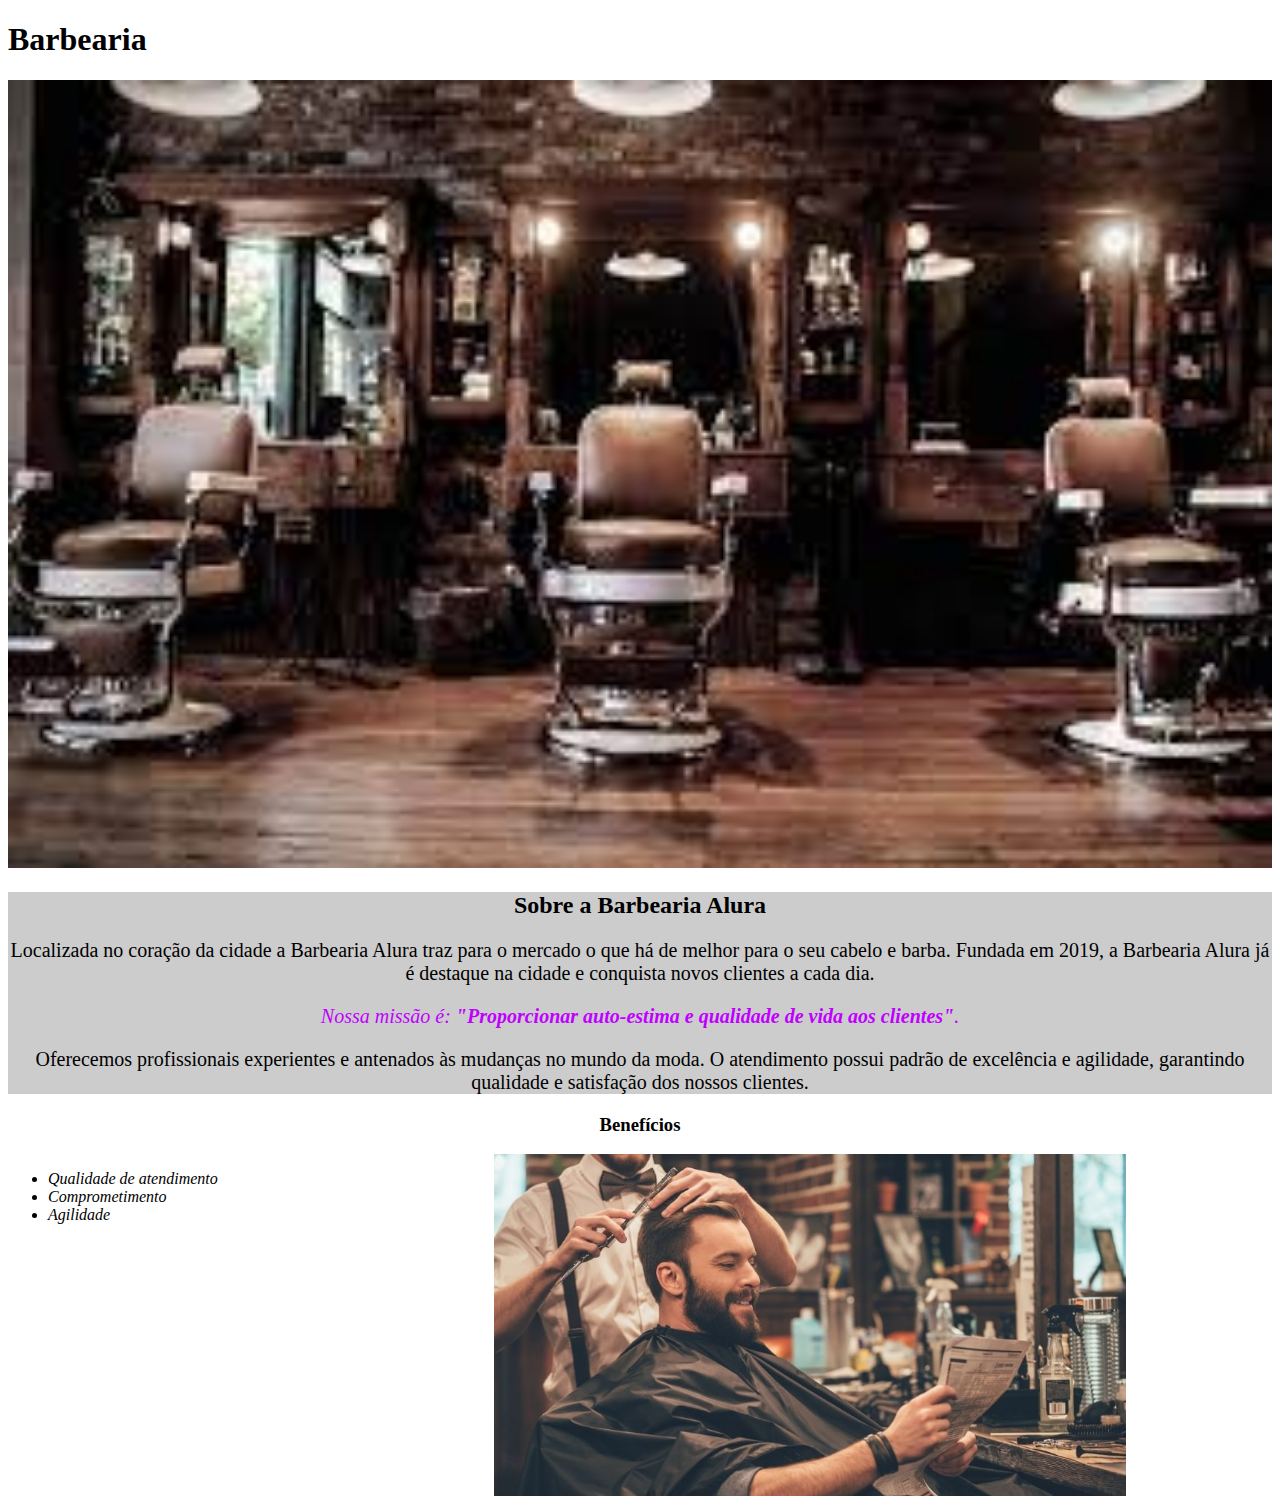
<file: index.html>
<!DOCTYPE html>
<html lang="pt-br">

<head>
    <meta charset="UTF-8">
    <title>Barbearia</title>
    <link rel="stylesheet" href="style-home.css">
</head>

<body>
    <header >
        <h1 class="titulo-principal" >Barbearia</h1>
    </header>

    <img id="banner" src="teste.png">
    <div class="principal">
        <h2 class="titulo-centralizado">Sobre a Barbearia Alura</h2>

        <p>
            Localizada no coração da cidade a Barbearia Alura traz para o mercado o que há de melhor para o seu cabelo e barba. Fundada em 2019, a Barbearia Alura já é destaque na cidade e conquista novos clientes a cada dia.
        </p>

        <p>
            <em id="missao">Nossa missão é: <strong>"Proporcionar auto-estima e qualidade de vida aos clientes"</strong>.</em>   
        </p>

        <p>
            Oferecemos profissionais experientes e antenados às mudanças no mundo da moda. O atendimento possui padrão de excelência e agilidade, garantindo qualidade e satisfação dos nossos clientes.
        </p>
    </div>

    <div class="blocoBeneficios">
        <h3 class="titulo-centralizado">Benefícios</h3>

        <ul class="beneficios">
            <li class="itens">Qualidade de atendimento</li>
            <li class="itens">Comprometimento</li>
            <li class="itens">Agilidade</li>
        </ul>
       <img src="beneficios.jpg" class="imgBeneficios">
    </div>
    
</body>

</html>
</file>
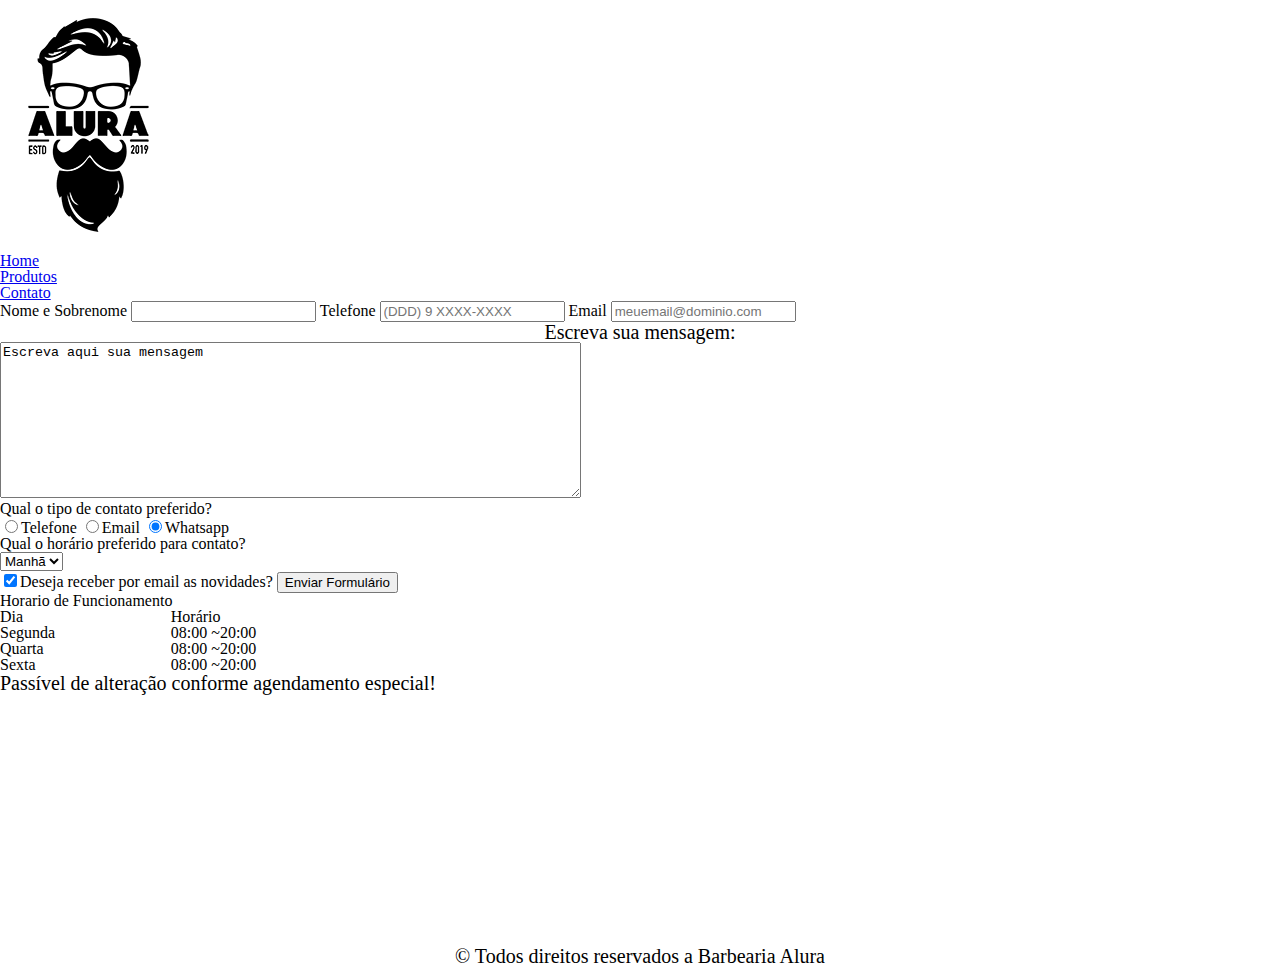
<file: contato.html>
<!DOCTYPE html>
<html lang="pt-BR">
    <head>
        <meta charset="UTF-8">
        <title>Contato-Barbearia alura</title>
        <link rel="stylesheet" href="reset.css">
        <link rel="stylesheet" href="style.css">
    </head>

    <body>
        <header>
            <div class="caixa">
                <h1><img class="logotipo" src="logo.png"></h1>
                <nav>
                    <ul>
                        <li><a href="index.html">Home</a></li>
                        <li><a href="produtos.html">Produtos</a></li>
                        <li><a href="contato.html">Contato</a></li>
                    </ul>
                        
                </nav>
    
            </div>
        </header>
    </body>

    <main>
        <form>
        <label for="nome">Nome e Sobrenome</label>
        <input type="text" id="nome" class="input_padrao" required>
        <label for="telefone">Telefone</label>
        <input type="tel" id="telefone" class="input_padrao" required placeholder="(DDD) 9 XXXX-XXXX">
        <label for="email-usuario">Email</label>
        <input type="email" id="email-usuario" class="input_padrao" required placeholder="meuemail@dominio.com">
        <p>Escreva sua mensagem:</p>
        <textarea rows="10" cols="70" id="mensagem" class="input_padrao">Escreva aqui sua mensagem</textarea>
        
        <fieldset>
            <legend>Qual o tipo de contato preferido?</legend>
            <label for="opcao_telefone"><input type="radio" id="opcao_telefone" name="contato">Telefone</label>
            <label for="opcao_email"><input type="radio" id="opcao_email" name="contato">Email</label>
            <label for="opcao_whatsapp"><input type="radio" name="contato" checked>Whatsapp</label>
        </fieldset>
        <fieldset>
            <legend>Qual o horário preferido para contato?</legend>
            <select name="selector" id="hora_contato" required>
                <option value="manha">Manhã</option>
                <option value="tarde">Tarde</option>
                <option value="noite">Noite</option>
            </select>            
        </fieldset>

        <label for="novidades"><input type="checkbox" id="novidades" checked>Deseja receber por email as novidades?</label>
        
        <input type="submit" value="Enviar Formulário" class="botao_envio">
    </form>

    <table>
        <h2>Horario de Funcionamento</h2>
        <thead>
            <tr>
                <td>Dia</td>
                <td>Horário</td>
            </tr>
        </thead>
        <tbody>
            <tr>
                <td>Segunda</td>
                <td>08:00 ~20:00</td>
            </tr>
            <tr>
                <td>Quarta</td>
                <td>08:00 ~20:00</td>
            </tr>
            <tr>
                <td>Sexta</td>
                <td>08:00 ~20:00</td>
            </tr>
        </tbody>
        <tfoot>
            <tr>
                <td colspan="2"><p>Passível de alteração conforme agendamento especial!</p></td>
                
            </tr>
            
        </tfoot>
    </table>
    </main>
    
    <footer>
        <img src="logo-branco.png">
        <p>&copy; Todos direitos reservados a Barbearia Alura</p>
    </footer>
</html>
</file>
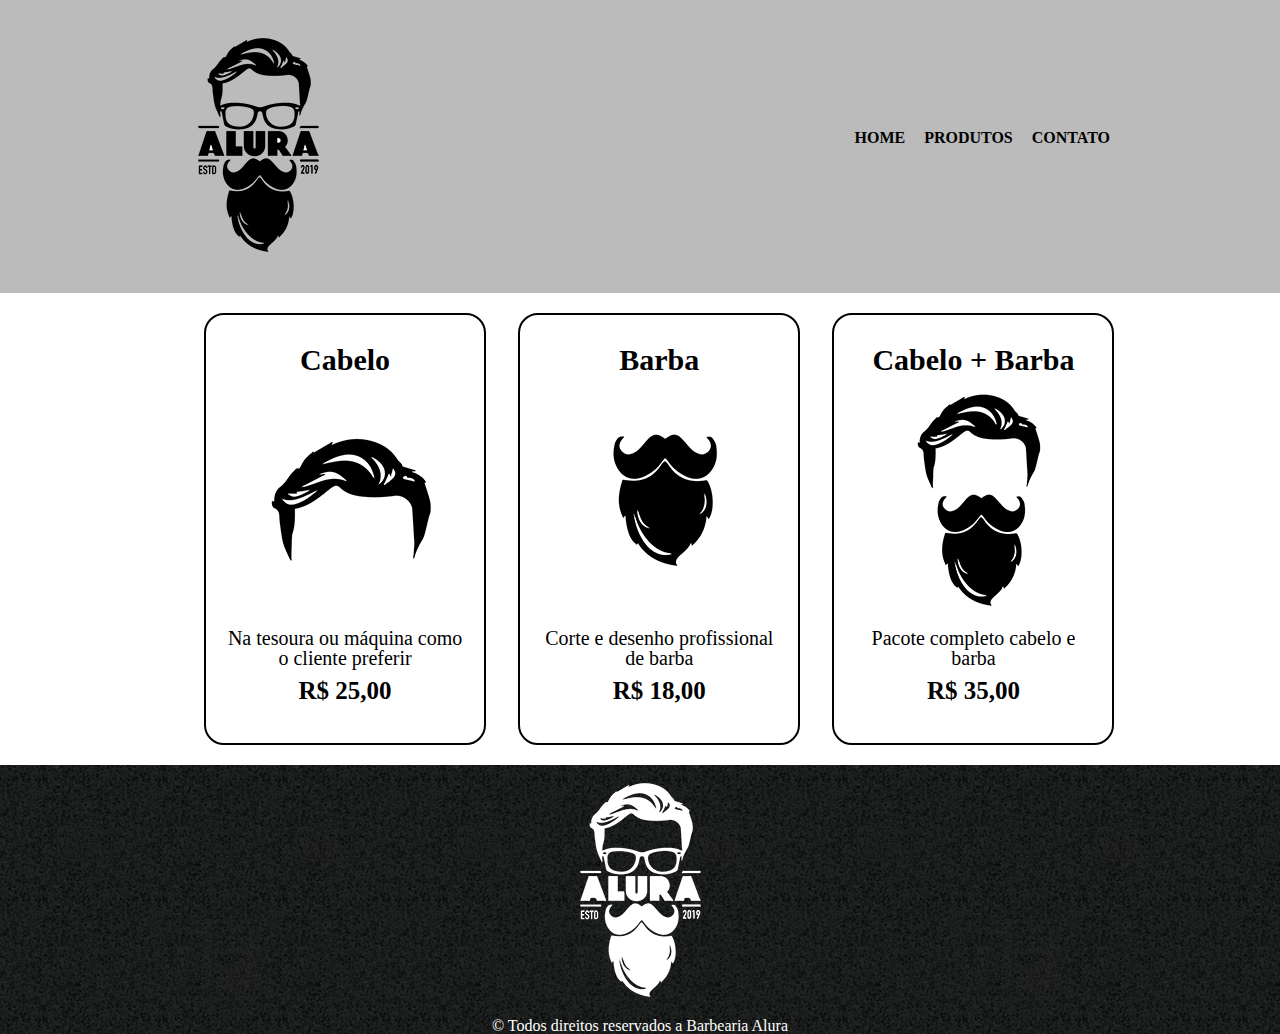
<file: produtos.html>
<!DOCTYPE html>
<html lang="pt-br">
    <head>
        <meta charset="UTF-8">
        <title>Produtos-Barbearia alura</title>
        <link rel="stylesheet" href="reset.css">
        <link rel="stylesheet" href="produtos.css">
    </head>

    <body>
        <header>
            <div class="caixa">
                <h1><img class="logotipo" src="logo.png"></h1>
                <nav>
                    <ul>
                        <li><a href="index.html">Home</a></li>
                        <li><a href="produtos.html">Produtos</a></li>
                        <li><a href="contato.html">Contato</a></li>
                    </ul>
                        
                </nav>
    
            </div>
        </header>
    </body>

    <main>
        <ul class="produtos">
            <li>
                <h2>Cabelo</h2>
                <img src="cabelo.jpg">
                <p class="produto-descrição">Na tesoura ou máquina como o cliente preferir</p>
                <p class="produto-preço">R$ 25,00</p>
            </li>
            <li>
                <h2>Barba</h2>
                <img src="barba.jpg">
                <p class="produto-descrição">Corte e desenho profissional de barba</p>
                <p class="produto-preço">R$ 18,00</p>
            </li>
            <li>
                <h2>Cabelo + Barba</h2>
                <img src="cabelo+barba.jpg">
                <p class="produto-descrição">Pacote completo cabelo e barba</p>
                <p class="produto-preço">R$ 35,00</p>
            </li>
        </ul>        
    </main>
    <footer>
        <img src="logo-branco.png">
        <p>&copy; Todos direitos reservados a Barbearia Alura</p>
    </footer>
</html>
</file>
<file: style-home.css>
body {
    
}

.titulo-principal {
    text-align: left;
}

.titulo-centralizado {
    text-align: center;
}
#banner {
    width: 100%;
}
.principal {
    background-color: #CCCCCC;
}
#missao {
    color: #bf00ff;
}
p{
    font-size: 20px;
    text-align: center;
}

.blocoBeneficios {
    background-color: #FFFFFF;
}

ul {
    display: inline-block;
    vertical-align: top;
    width: 20%;
    margin-right: 15%;
}

.itens{
    font-style: italic;
}

.imgBeneficios {
     width: 50%;
}
</file>
<file: style.css>
body {
    
}

.titulo-principal {
    text-align: left;
}

.titulo-centralizado {
    text-align: center;
}
#banner {
    width: 100%;
}
.principal {
    background-color: #CCCCCC;
}
#missao {
    color: #bf00ff;
}
p{
    font-size: 20px;
    text-align: center;
}

.blocoBeneficios {
    background-color: #FFFFFF;
}

ul {
    display: inline-block;
    vertical-align: top;
    width: 20%;
    margin-right: 15%;
}

.itens{
    font-style: italic;
}

.imgBeneficios {
     width: 50%;
}
</file>
<file: produtos.css>
header {
    background-color: #BBBBBB;
    padding: 20px;
}

nav {
    position: absolute;
    top: 110px;
    right: 0;
}

.caixa {
    position: relative;
    width: 940px;
    margin: 0 auto;
 }

nav li {
    display: inline;
    margin: 0 0 0 15px;
    }

nav a {
    text-transform: uppercase;
    color: #000000;
    font-size: 23;
    font-weight: bold;
    text-decoration: none;
}

nav a:hover{
    color: #c4fd199b;
    text-decoration: underline;
}

.produtos {    
    width: 940px;
    margin: 0 auto;
    padding: 20px;
}

.produtos li {
    display: inline-block;
    margin: 0 0 15px;
    margin: 0 1.5%;
    text-align: center;
    vertical-align: top;
    width: 30%;
    padding: 30px 20px;
    box-sizing: border-box;
    border: 2px solid #000000;
    border-radius: 20px;
}

.produtos li:hover {
    border-color: #c4fd199b;
}

.produtos li:active {
    border-color: #fd19199b;
}

.produtos li:hover h2 {
    font-size: 34px;
}

.produtos h2 {
    font-size: 30px;
    font-weight: bold;
}

.produto-descrição {
    font-size: 20px;
}

.produto-preço {
    font-size: 25px;
    font-weight: bold;
    margin: 10px 0;
}
footer {
    color: #FFFFFF;
    background: url("bg.jpg");
    text-align: center;
    padding: 20;
}

main {
    width: 940px;
    margin: 0 auto;
}
form {
    margin: 40px 0;
}
.input_padrao {
    display: block;
    padding: 20px;
    width: 50%;
}
form label, form legend,form p {
    display: block;
    margin: 10px 0px 10px;
    font-size: 20px;
}
select {
    display: block;
    margin: 10px 0;
}

.botao_envio {
    display: block;
    color: #FFFFFF;
    font-size: 20px;
    font-weight: bold;
    background-color: orange;
    margin: 10px 30px;
    padding: 10px 20%;
    border: none;
    border-radius: 6px;
    transition: 1s all;
}

.botao_envio:hover {
    background-color: darkorange;
    transform: scale(1.3);
    cursor: pointer;
}
table{
    margin: 30px;
}
table thead {
    background-color: #555555;
    font-size: 18px;
    font-weight: bold;
    color: #FFFFFF;
    text-align: center;
}

table tbody,tr,td {
    border: #000000 solid 2px;
    padding: 10px;
    text-align: center;
}
</file>
